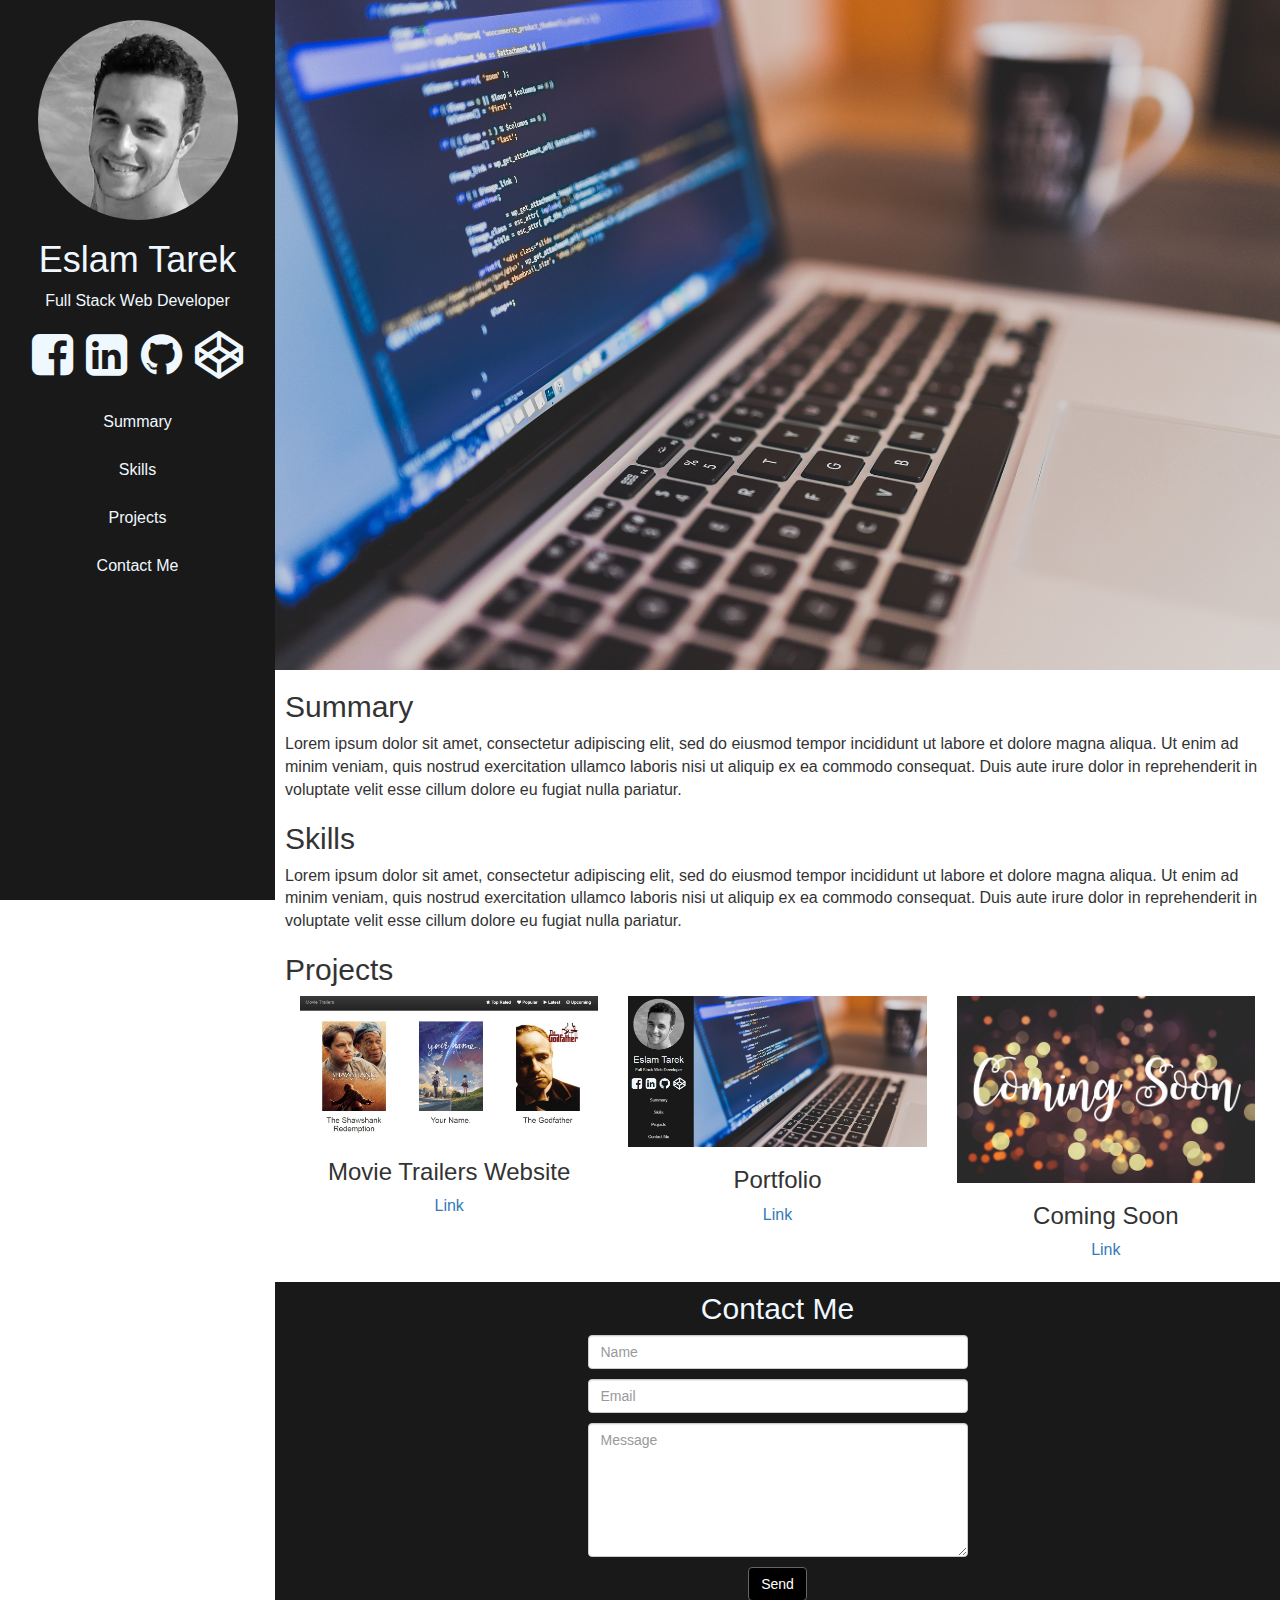
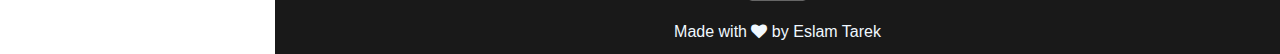
<file: 2. Portfolio/index.html>
<!doctype html>
<html>
<head>
    <meta charset="utf-8">
    <title>Eslam Tarek</title>
    <meta name="author" content="Eslam Tarek">
    <meta name="description"
          content="Eslam Tarek Full Stack Web Developer">
    <meta name="viewport" content="width=device-width, initial-scale=1">
    <link rel="stylesheet"
          href="https://maxcdn.bootstrapcdn.com/bootstrap/3.3.7/css/bootstrap.min.css"
          integrity="sha384-BVYiiSIFeK1dGmJRAkycuHAHRg32OmUcww7on3RYdg4Va+PmSTsz/K68vbdEjh4u"
          crossorigin="anonymous">
    <link rel="stylesheet" href="css/font-awesome/css/font-awesome.min.css">
    <link rel="stylesheet" href="css/style.css">
    <link rel="stylesheet" href="css/responsive-style.css">
</head>
	
<body class="container">
<header>
    <img src="img/logo.jpg" alt="Portfolio Photo"
         class="img-responsive img-circle center-block" width="200"
         height="200">
    <h1>Eslam Tarek</h1>
    <p>Full Stack Web Developer</p>
    <section id="social-links">
        <a href="https://www.facebook.com/ETSTM" target="_blank"><i
                class="fa fa-facebook-square" aria-hidden="true"></i></a>
        <a href="https://www.linkedin.com/in/eslam-tarek/" target="_blank"><i
                class="fa fa-linkedin-square" aria-hidden="true"></i></a>
        <a href="https://github.com/EslamTK/" target="_blank"><i
                class="fa fa-github" aria-hidden="true"></i></a>
        <a href="http://codepen.io/TheMastter/" target="_blank"><i
                class="fa fa-codepen" aria-hidden="true"></i></a>
    </section>
	
    <nav>
        <ul class="nav">
            <li><a href="#summary">Summary</a></li>
            <li><a href="#skills">Skills</a></li>
            <li><a href="#projects">Projects</a></li>
            <li><a href="#contact-me">Contact Me</a></li>
        </ul>
    </nav>
	
</header>
	
<main>
    <img src="img/coding.jpg" alt="Coding Photo" class="img-responsive">
    <article>
        <section id="summary">
            <h2>Summary</h2>
            <p>Lorem ipsum dolor sit amet, consectetur adipiscing elit, sed do
                eiusmod tempor incididunt ut labore et dolore magna aliqua.
                Ut enim ad minim veniam, quis nostrud exercitation ullamco
                laboris
                nisi ut aliquip ex ea commodo consequat.
                Duis aute irure dolor in reprehenderit in voluptate velit esse
                cillum dolore eu fugiat nulla pariatur.</p>
        </section>
	    
        <section id="skills">
            <h2>Skills</h2>
            <p>Lorem ipsum dolor sit amet, consectetur adipiscing elit, sed do
                eiusmod tempor incididunt ut labore et dolore magna aliqua.
                Ut enim ad minim veniam, quis nostrud exercitation ullamco
                laboris
                nisi ut aliquip ex ea commodo consequat.
                Duis aute irure dolor in reprehenderit in voluptate velit esse
                cillum dolore eu fugiat nulla pariatur.</p>
        </section>
	    
        <section id="projects">
            <h2>Projects</h2>
            <div class="row">
                <section class="project col-md-4 col-xs-12">
                    <img src="img/projects/pro1.jpg" alt="Movie Trailer Website"
                         class="img-responsive center-block">
                    <h3>Movie Trailers Website</h3>
                    <a href="https://github.com/EslamTK/Movie-Trailers-Website"
                       title="Movie Trailers Website Link"
                       target="_blank">Link</a>
                </section>
		    
                <section class="project col-md-4 col-xs-12">
                    <img src="img/projects/pro2.jpg" alt="Portfolio Website"
                         class="img-responsive center-block">
                    <h3>Portfolio</h3>
                    <a href="https://github.com/EslamTK/Portfolio"
                       title="Movie Trailers Website Link"
                       target="_blank">Link</a>
                </section>
		    
                <section class="project col-md-4 col-xs-12">
                    <img src="img/projects/pro3.jpg" alt="Project Photo"
                         class="img-responsive center-block">
                    <h3>Coming Soon</h3>
                    <a href="#" title="Project Link" target="_blank">Link</a>
                </section>
		    
            </div>
		
        </section>
	    
    </article>
	
    <footer>
        <section id="contact-me">
            <form>
                <h2>Contact Me</h2>
                <input type="text" class="form-control" id="name"
                       placeholder="Name">
                <input type="text" class="form-control" id="email"
                       placeholder="Email">
                <textarea class="form-control" id="message"
                          placeholder="Message" rows="6"></textarea>
                <input type="submit" id="submit" value="Send"
                       class="btn btn-primary btn-black">
            </form>
		
        </section>
	    
        <p>Made with <i class="fa fa-heart" aria-hidden="true"></i> by Eslam Tarek</p>
    </footer>
	
</main>
	
</body>
	
</html>
</file>
<file: 2. Portfolio/css/style.css>
* {
    box-sizing: border-box;
}

img {
    max-width: 100%;
}

a {
    min-height: 48px;
    min-width: 48px;
}

body {
    font-size: 16px;
    text-align: center;
}

.container {
    margin: 0;
    padding: 0;
    width: 100%;
    display: flex;
    flex-wrap: wrap;
}

header,
footer {
    width: 100%;
    display: block;
    color: aliceblue;
    background-color: #191919;
}

header img {
    margin-top: 20px;
}

header a,
#social-links a:visited {
    color: aliceblue;
}

#social-links {
    font-size: 48px;
    width: 100%;
}

.fa-facebook-square:hover {
    color: #3b5998;
}

.fa-linkedin-square:hover {
    color: #007bb6;
}

.fa-github:hover,
.fa-codepen:hover {
    color: black;
}

.nav {
    padding: 10px;
}

.nav li {
    display: inline-block;
}

.nav a:hover {
    color: #191919;
    border-radius: 5px;
}

footer form {
    max-width: 400px;
    padding: 0 10px;
    margin: 20px auto;
}

main {
    width: 100%;
}

article > section {
    text-align: left;
    margin: 10px;
}

#projects .row {
    margin: auto;
    text-align: center;
}

footer form * {
    margin-top: 10px;
}

footer h2 {
    padding: 10px 0 0 0;
}

.btn-black {
    background-color: black;
    border: 1px solid #666666;
}

.btn-black:hover {
    background-color: #333333;
    border: 1px solid #666666;
}

footer p {
    margin: 10px 0 0 0;
    padding-bottom: 10px;
}
</file>
<file: 2. Portfolio/css/responsive-style.css>
@media screen and (min-width: 972px) {
    header {
        width: 275px;
        height: 100vh;
        position: fixed;
    }

    .nav li {
        display: block;
    }

    main {
        margin-left: 275px;
        width: calc(100% - 275px);
    }
}
</file>
